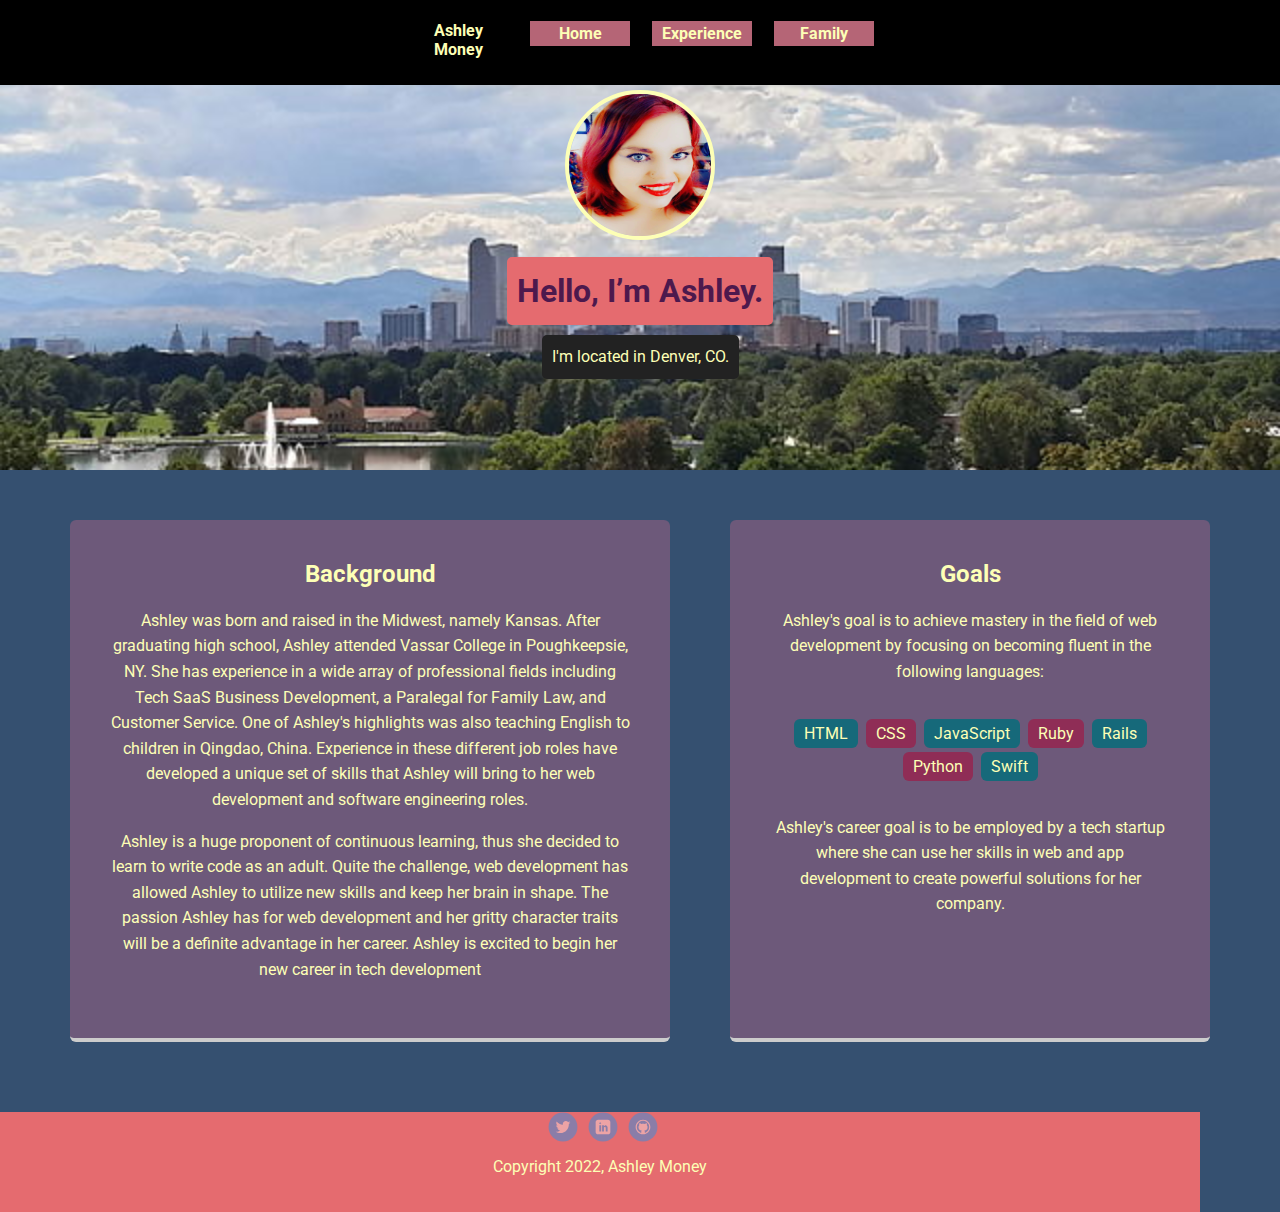
<file: index.html>
<!doctype html>
<html lang="en">
<head>
  <meta charset="utf-8">
  <title>Ashley Money's Profile</title>
  <meta name="viewport" content="width=device-width, initial-scale=1.0">
  <link rel="stylesheet" href="styles.css">
  <link href="https://fonts.googleapis.com/css?family=Muli%7CRoboto:400,300,500,700,900" rel="stylesheet"></head>
  <body>

    <nav class="main-nav">
        <ul class="nav">
          <li class="name">Ashley Money</li>
          <li><a href="index.html">Home</a></li>
          <li><a href="./experience.html">Experience</a></li>
          <li><a href="./family.html">Family</a></li>
        </ul>
      </nav>
    

    <header><img src="images/ashleyapril2022.JPG" alt="Profile Picture of Ashley Money" class="profile-image">
      <h1 class="tag name">Hello, I’m Ashley.</h1>
      <p class="tag location">I'm located in Denver, CO.</p>
    </header>
      <main class="flex">
      <section class="card">
        <h2>Background</h2>
        <p>Ashley was born and raised in the Midwest, namely Kansas. After graduating high school, Ashley attended Vassar College in Poughkeepsie, NY.  She has experience in a wide array of professional fields including Tech SaaS Business Development, a Paralegal for Family Law, and Customer Service.  One of Ashley's highlights was also teaching English to children in Qingdao, China.  Experience in these different job roles have developed a unique set of skills that Ashley will bring to her web development and software engineering roles.</p>
        <p>Ashley is a huge proponent of continuous learning, thus she decided to learn to write code as an adult.  Quite the challenge, web development has allowed Ashley to utilize new skills and keep her brain in shape. The passion Ashley has for web development and her gritty character traits will be a definite advantage in her career.  Ashley is excited to begin her new career in tech development</p>
        </section>

      <section class="card">
        <h2>Goals</h2>
        <p>Ashley's goal is to achieve mastery in the field of web development by focusing on becoming fluent in the following languages:</p>
      <ul class="skills">
          <li>HTML</li>
          <li>CSS</li>
          <li>JavaScript</li>
          <li>Ruby</li>
          <li>Rails</li>
          <li>Python</li>
          <li>Swift</li>
        </ul>
  <p>Ashley's career goal is to be employed by a tech startup where she can use her skills in web and app development to create powerful solutions for her company.</p>
         
    </main>
    
    <footer>
      <ul>
        <li><a href="https://twitter.com/ashcash2006" class="social twitter">Twitter</a></li>
        <li><a href="https://www.linkedin.com/in/ashleymoneydawdy/" class="social linkedin">LinkedIn</a></li>
        <li><a href="https://github.com/ashcashmoney721" class="social github">Github</a></li>
      </ul>
      <p class="copyright">Copyright 2022, Ashley Money</p>
    </footer>
  </body>
  </html>
</file>
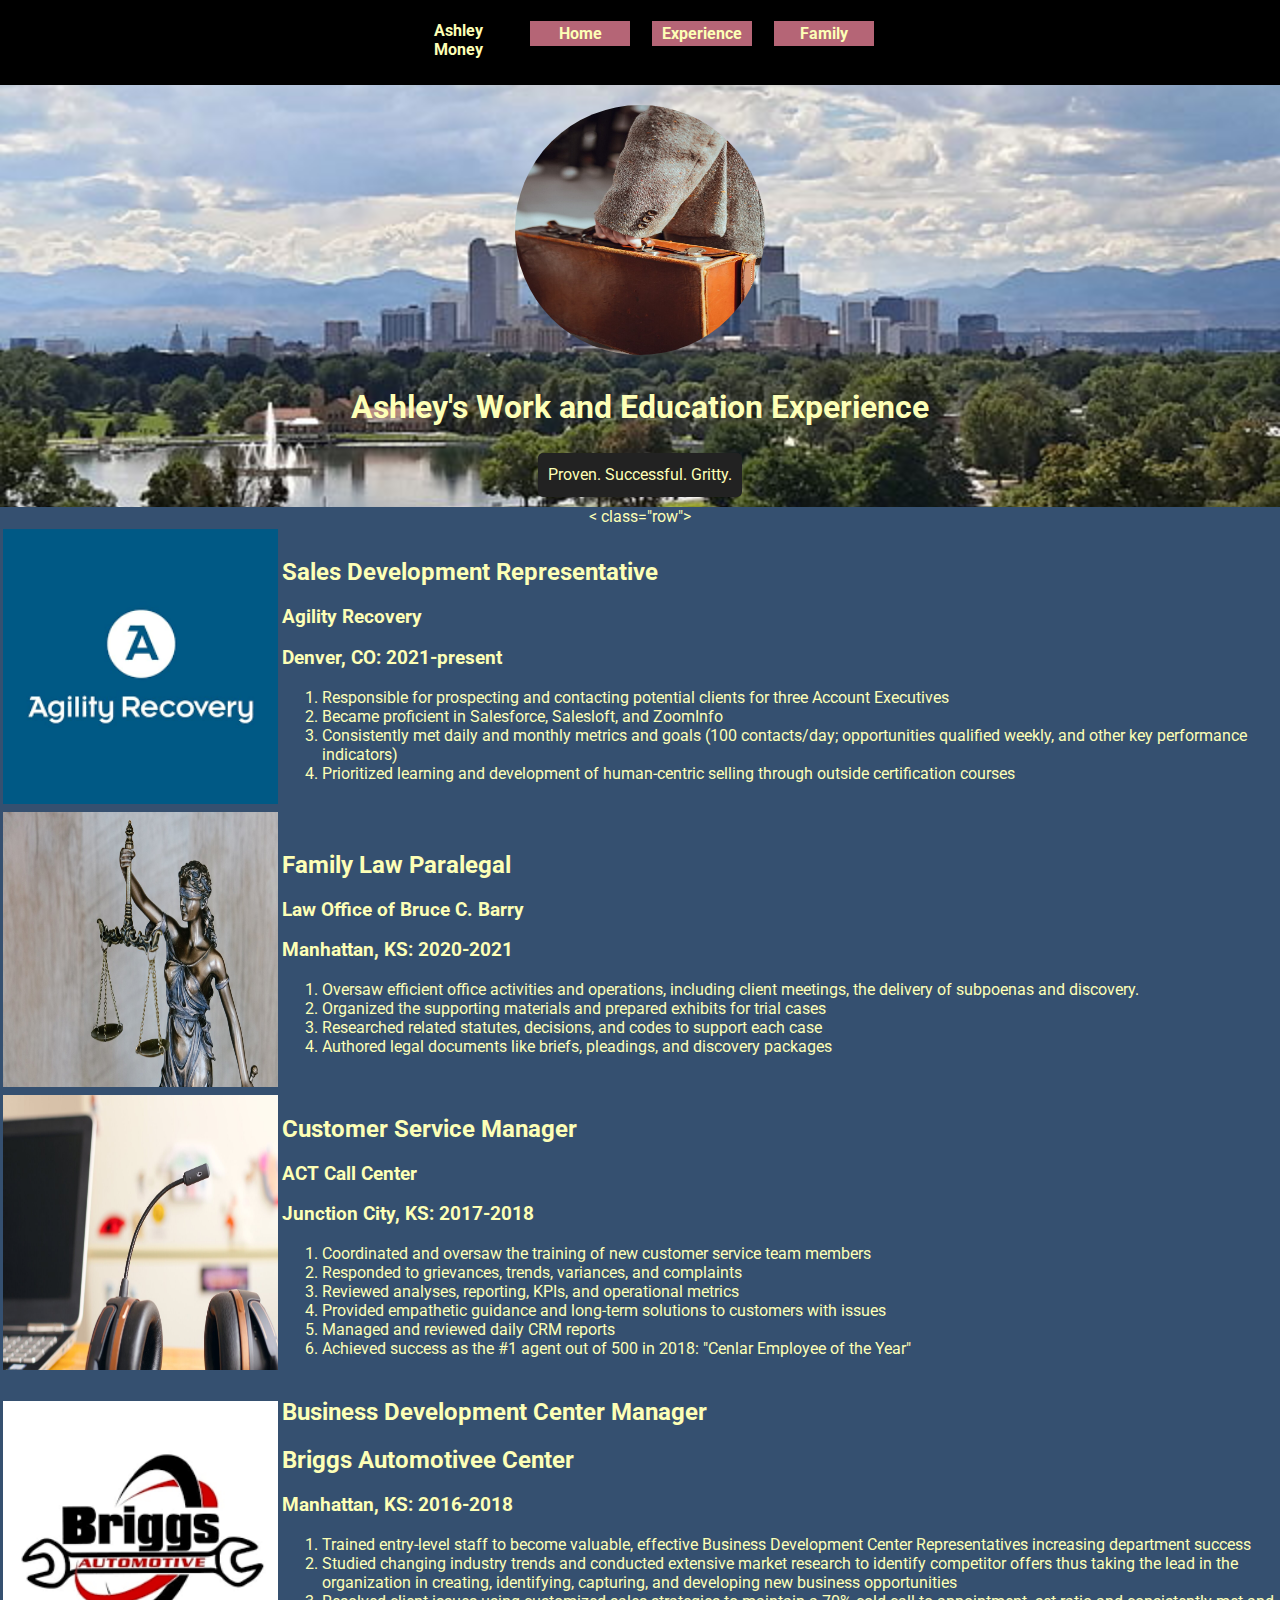
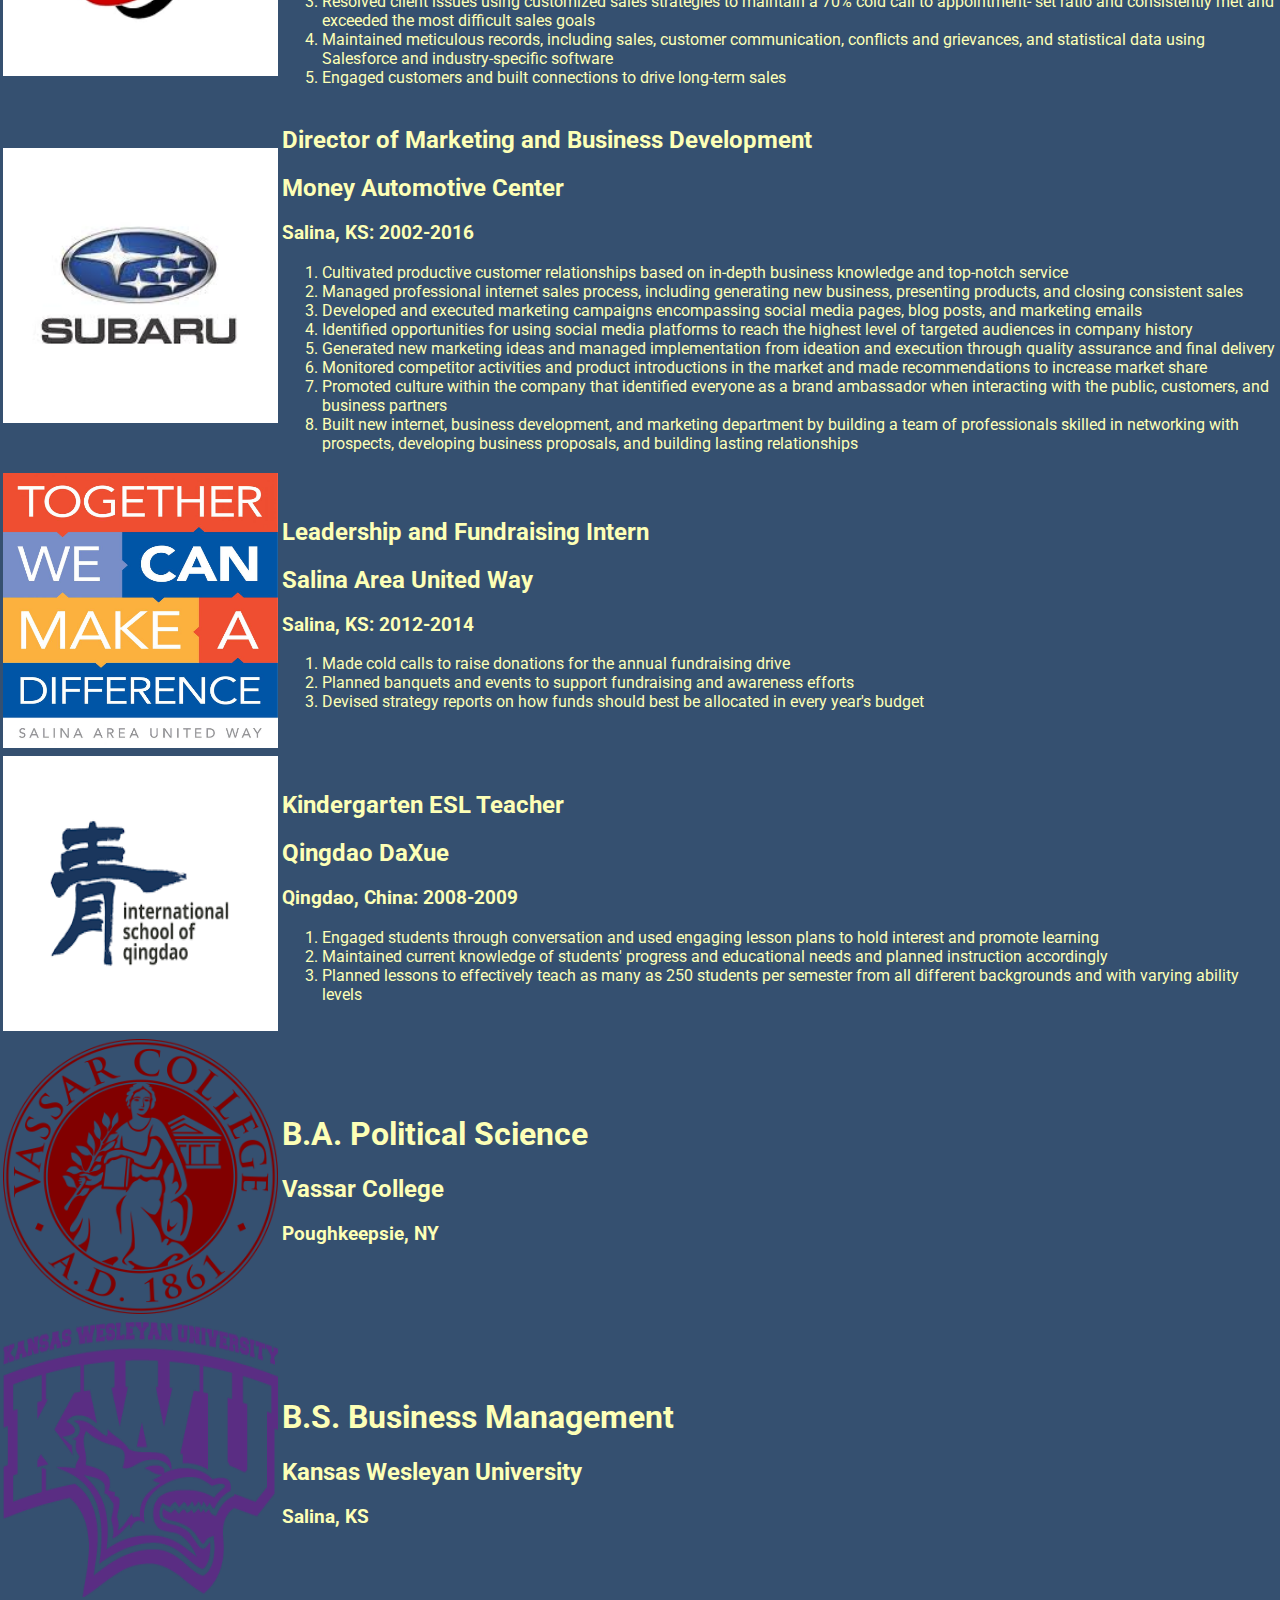
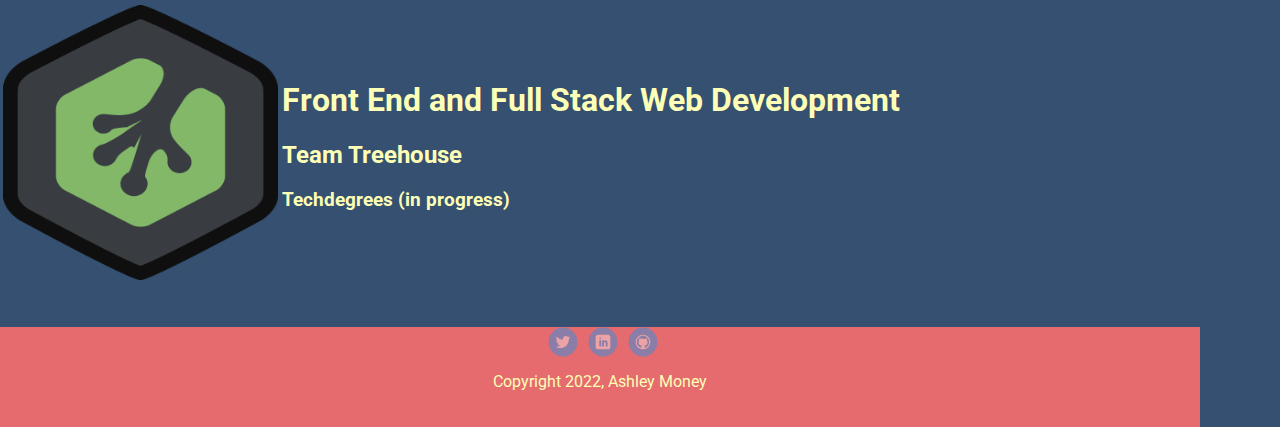
<file: experience.html>
<!doctype html>
<html lang="en">
<head>
  <meta charset="utf-8">
  <title>Ashley Money's Experience</title>
  <meta name="viewport" content="width=device-width, initial-scale=1.0">
  <link rel="stylesheet" href="styles.css">
  <link href="https://fonts.googleapis.com/css?family=Muli%7CRoboto:400,300,500,700,900" rel="stylesheet"></head>
  <body>

    <nav class="main-nav">
        <ul class="nav">
          <li class="name">Ashley Money</li>
          <li><a href="index.html">Home</a></li>
          <li><a href="./experience.html">Experience</a></li>
          <li><a href="./family.html">Family</a></li>
        </ul>
      </nav>

    <header><img src="images/rsz_briefcase.jpg" alt="Image of a Briefcase Used in the Corporate World" class="family_image">
        <h1>Ashley's Work and Education Experience</h1>
        <p class="tag location">Proven. Successful. Gritty.</p>
    </header>

        <table>
                <tr>
                    <td class="column">
                        <div class="employment">
                            <img src="images/agilityrecoverylogo.png" alt="Agility Recovery Logo" height="275" width="275">
                        </div>
                    </td>
                    <td class="column">    
                        <div class="employment">
                            <h2>Sales Development Representative</h2>
                            <h3>Agility Recovery</h3>
                            <h3>Denver, CO: 2021-present</h3>
                                <ol>
                                    <li>Responsible for prospecting and contacting potential clients for three Account Executives</li>
                                    <li>Became proficient in Salesforce, Salesloft, and ZoomInfo</li>
                                    <li>Consistently met daily and monthly metrics and goals (100 contacts/day; opportunities qualified weekly, and other key performance indicators)</li>
                                    <li>Prioritized learning and development of human-centric selling through outside certification courses</li>
                                </ol>                           
                        </div>
                </td>
            </tr>

            <tr class="row">
                <td class="column">
                    <div class="employment">
                        <img src="images/rsz_1lawoffice.jpg" alt="Statue of Lady Justice" height="275" width="275">
                    </div>
                </td>

                <td>
                    <div class="employment">
                        <h2>Family Law Paralegal</h2>
                        <h3>Law Office of Bruce C. Barry</h3>
                        <h3>Manhattan, KS: 2020-2021</h3>
                             <ol>
                                <li>Oversaw efficient office activities and operations, including client meetings, the delivery of subpoenas and discovery.</li>
                                <li>Organized the supporting materials and prepared exhibits for trial cases</li>
                                <li>Researched related statutes, decisions, and codes to support each case</li>
                                <li>Authored legal documents like briefs, pleadings, and discovery packages</li>
                              </ol>
                     </div>
                </td>
            </tr>

    <tr class="row">
        <td class="column">
            <div class="employment">
                <img src= "images/rsz_callcenter.jpg" alt="Picture of Workers at a Call Center" height="275px" width="275px">
            </div>
        </td> 

        <td class="column">
            <div class="employment">
                <h2>Customer Service Manager</h2>
                <h3>ACT Call Center</h3>
                <h3>Junction City, KS: 2017-2018</h3>
                    <ol>
                        <li>Coordinated and oversaw the training of new customer service team members</li>
                        <li>Responded to grievances, trends, variances, and complaints</li>
                        <li>Reviewed analyses, reporting, KPIs, and operational metrics</li>
                        <li>Provided empathetic guidance and long-term solutions to customers with issues</li>
                        <li>Managed and reviewed daily CRM reports</li>
                        <li>Achieved success as the #1 agent out of 500 in 2018: "Cenlar Employee of the Year"
                    </ol>
                </div>
            </td>
        </tr>
    
            <tr class="row">
                <td class="column">
                    <div class="employment">
                         <img src= "images/briggsautologo.png" alt="Briggs Automotive Logo" height="275" width="275"</td>
                    </div>
                </td>

                <td class="column">
                    <div class="employment">
                        <h2>Business Development Center Manager</h2>
                        <h2>Briggs Automotivee Center</h2>
                        <h3>Manhattan, KS: 2016-2018</h3>                                               
                            <ol>
                                <li>Trained entry-level staff to become valuable, effective Business Development Center Representatives increasing department success</li>
                                <li>Studied changing industry trends and conducted extensive market research to identify competitor offers thus taking the lead in the organization in creating, identifying, capturing, and developing new business opportunities</li>
                                <li>Resolved client issues using customized sales strategies to maintain a 70% cold call to appointment- set ratio and consistently met and exceeded the most difficult sales goals</li>
                                <li>Maintained meticulous records, including sales, customer communication, conflicts and grievances, and statistical data using Salesforce and industry-specific software</li>
                                <li>Engaged customers and built connections to drive long-term sales</li>                      
                            </ol>
                        </div>
                    </td>
            </tr>

    <tr class="row">
        <td class="column">
            <div class="employment">
                 <img src="images/moneyauto.jpeg" alt="Money Automotive Center Logo" height="275" width="275"</th>
            </div>
        </td>

        <td class="column">
            <div class="employment">
                <h2>Director of Marketing and Business Development</h2>
                <h2>Money Automotive Center</h2>
                <h3>Salina, KS: 2002-2016</h3>
                     <ol>
                        <li>Cultivated productive customer relationships based on in-depth business knowledge and top-notch service</li>
                        <li>Managed professional internet sales process, including generating new business, presenting products, and closing consistent sales</li>           
                        <li>Developed and executed marketing campaigns encompassing social media pages, blog posts, and marketing emails</li>
                        <li>Identified opportunities for using social media platforms to reach the highest level of targeted audiences in company history</li>
                        <li>Generated new marketing ideas and managed implementation from ideation and execution through quality assurance and final delivery</li>
                        <li>Monitored competitor activities and product introductions in the market and made recommendations to increase market share</li>
                        <li>Promoted culture within the company that identified everyone as a brand ambassador when interacting with the public, customers, and business partners</li>
                        <li>Built new internet, business development, and marketing department by building a team of professionals skilled in networking with prospects, developing business proposals, and building lasting relationships</li>     
                      </ol>
                    </div>
                </td>
            </tr>

<tr class="row">
    <td class="column">
        <div class="employment">
             <img src="images/salinaunitedway.jpeg" alt="Salina Area United Way Logo" height="275" width="275"</td>
        </div>
    </td>

     <td class="column">
        <div class="employment">
            <h2>Leadership and Fundraising Intern</h2>
            <h2>Salina Area United Way</h2>
            <h3>Salina, KS: 2012-2014</h3>
                <ol>
                    <li>Made cold calls to raise donations for the annual fundraising drive</li>
                    <li>Planned banquets and events to support fundraising and awareness efforts</li>
                    <li>Devised strategy reports on how funds should best be allocated in every year's budget
                  </ol>
            </div>
    </td>
</tr>

<tr class="row">
    <td class="column">
        <div class="employment">
             <img src="images/qingdao.png" alt="Qingdao DaXue Logo" height="275" width="275"</td>
        </div>
    </td>     

    <td class="column">
        <div class="employment">
            <h2>Kindergarten ESL Teacher</h2>
            <h2>Qingdao DaXue</h2>
            <h3>Qingdao, China: 2008-2009</h3>
                 <ol>
                    <li>Engaged students through conversation and used engaging lesson plans to hold interest and promote learning</li>
                    <li>Maintained current knowledge of students' progress and educational needs and planned instruction accordingly</li>
                    <li>Planned lessons to effectively teach as many as 250 students per semester from all different backgrounds and with varying ability levels
                  </ol>
        </div>
    </td>
</tr>
</tbody>    

<tbody>
< class="row">
    <td class="column">
        <div class="employment">
             <img src="images/vassarseal.png" alt="Vassar College Crest" height="275" width="275"</td>
        </div>
    </td>

    <td class="column">
        <div class="employment">
            <h1>B.A. Political Science</h1>
            <h2>Vassar College</h2>
            <h3>Poughkeepsie, NY</h3>
        </div>
    </td>
</tr>

<tr class="row">
    <td class="column">
        <div class="employment">
            <img src="images/kwulogo.png" alt="Kansas Wesleyan University Logo" height="275" width="275"</td>
        </div>
    </td>

        <td class="column">
            <div class="employment">
                <h1>B.S. Business Management</h1>
                <h2>Kansas Wesleyan University</h2>
                <h3>Salina, KS</h3>
            </div>
        </td>
    </tr>

    <tr class="row">
        <td class="column">
            <div class="employment">
                 <img src="images/treehouselogo2.png" alt="Team Treehouse Logo" height="275" width="275"</td>
            </div>
        </td>

      <td class="column">
            <div class="employment">
                <h1>Front End and Full Stack Web Development</h1>
                <h2>Team Treehouse</h2>
                <h3>Techdegrees (in progress)</h3>
            </div>
        </td>
    </tr>
    </tbody>
</table>

<footer>
  <ul>
    <li><a href="https://twitter.com/ashcash2006" class="social twitter">Twitter</a></li>
    <li><a href="https://www.linkedin.com/in/ashleymoneydawdy/" class="social linkedin">LinkedIn</a></li>
    <li><a href="https://github.com/ashcashmoney721" class="social github">Github</a></li>
  </ul>
  <p class="copyright">Copyright 2022, Ashley Money</p>
</footer>
</body>
</html>
</file>
<file: styles.css>
/* Global Layout Set-up */
* { 
  box-sizing: border-box;
}
  
body {
  margin: 0;
  padding: 0;
  text-align: center;
  font-family: 'Roboto', sans-serif;
  color: #fdffb6;
  background: #355070;
}
/* Link Styles */

a {
  text-decoration: none;
  color: #999;
}
a:hover {
  color: #6633ff;
}

/* Section Styles */

.main-nav {
  width: 100%;
  background: black;
  min-height: 15px;
  margin: 10px;
  position: fixed;
  text-align: center;
}

.main-nav {
  display: flex;
  justify-content: space-around;
  font-weight: 700;
  list-style: none;
  margin: 0 auto;
  padding: 0;
}

nav li{
    display: block;
    width: 120px;
    float: left;
    margin-left: 2px;
    color:#fdffb6;
}

.nav a {
  display: block;
  padding: 3px;
  text-decoration: none;
  background-color: #b56576;
  color: #fdffb6;
}

.name {
  display: block;
  margin-right: auto;
  color: #fdffb6;
}

.nav li {
  padding: 5px 10px 10px 10px;
}

.nav a {
  transition: all .5s;
}

.nav a:hover {
  color: #fdffb6;
  background-color: #355070;
} 

header {
  text-align: center;
  background: url('images/DenverCODowntown.jpeg') no-repeat top center ;
  background-size: cover;
  overflow: hidden;
  padding-top: 40px;
}

.tag {
  background-color:#b56576;
  color:#fdffb6;
}

header {
  line-height: 1.5;
}

header .profile-image {
  margin-top: 50px;
  width: 150px;
  height: 150px;
  border-radius: 50%;
  border: 4px solid #fdffb6;
  transition: all .9s;
}

header .profile-image:hover {
  transform: scale(1.2) rotate(15deg);
}

header .family_image {
  margin-top: 65px;
  width: 250px;
  height: 250px;
  border-radius: 50%;
  border: 3px solid #fdffb6
  transition: all .5s;
}

header .family_image:hover {
  transform: scale(1.5) rotate(10deg);
}

.family_member {
  margin-top: 50px;
  width: 150px;
  height: 150px;
  border-radius: 50%;
  border: 3px solid #fdffb6;
  transition: all .5s;
}
.family_member:hover {
  transform: scale (1.5) rotate (10deg);
}

.polaroid {
  width: 25%;
  background-color:#6d597a;
  box-shadow: 0 4px 8px 0 rgba(0, 0, 0, 0.2), 0 6px 20px 0 rgba(0, 0, 0, 0.19);
  margin-bottom: 25px;
  margin-left: 25px;
  margin-right: 25px;
  margin-top: 25px;
  padding: 0px 20px 20px 0px;
}

.container {
  text-align: center;
  padding: 10px 20px;
}

.tag {
  background-color: #e56b6f;
  color: #4d194d;
  padding: 10px;
  border-radius: 5px;
  display: table;
  margin: 10px auto;
} 

.location {
  background-color: #222;
  color: #fdffb6;
}

.card {
  margin: 30px;
  padding: 20px 40px 40px;
  max-width: 600px;
  background: #6d597a;
  border-bottom: 4px solid #ccc;
  border-radius: 6px;
  transition: all .5s;
}

.card:hover {
  border-color: #ffcbf2;
}

ul.skills {
  display: inline-block;
  padding: 0;
  text-align: center;
}

.skills li {
  border-radius: 6px;
  display: inline-block;
  background: #8f2d56;
  color: #fdffb6;
  padding: 5px 10px;
  margin: 2px;
}

.skills li:nth-child(odd) {
  background: #16697a;
}

 th {
  max-width: 100%;
  height: auto;
  text-align: left;
}

td {
  max-width: 100%;
  height: auto;
  text-align: left;
}

.column {
  margin: 10px 10px 10px 10px
}

.column {
  color: #fdffb6;
  background: #355070;
  text-align: left
}

footer {
  position: absolute;
  padding: 0;
  margin: 0;
  left:0;
  width: 150%;
  height: 100px;            /* Footer height */
  color: #fdffb6;
  text-align: center;
  background-color:#e56b6f;
}

footer .copyright {
  top: -8px;
  font-size: .75em;
}

footer ul {
  list-style-type: none;
  margin: 0;
  padding: 0;
}

footer ul li {
  display: inline-block;
}

a.social {
  display: inline-block;
  text-indent: -9999px;
  margin-left: 5px;
  width: 30px;
  height: 30px;
  background-size: 30px 30px;
  opacity: .4;
  transition: all .5s;
}
a.twitter {
  background-image: url("images/twitter.svg");
}
a.linkedin {
  background-image: url("images/linkedin.svg");
}
a.github {
  background-image: url("images/github.svg");
}

.clearfix {
  clear: both;
}

/* Styles for larger screens */
@media screen and (min-width: 720px) {
  
  .flex {
      display: -ms-flexbox;      /* TWEENER - IE 10 */
      display: flex; 
      max-width: 1200px;
      -ms-flex-pack: distribute;
      justify-content: space-around;
      margin: 0 auto;
  }

  header {
    min-height: 470px;
  }

  .nav {
    max-width: 1200px;
    padding: 0 30px;
  }


  main {
    padding-top: 20px;
  }

  main p {
    line-height: 1.6em;
  }

  footer {
    font-size: 1.3em;
    max-width: 1200px;
    margin: 40px auto;
  }

}
</file>
